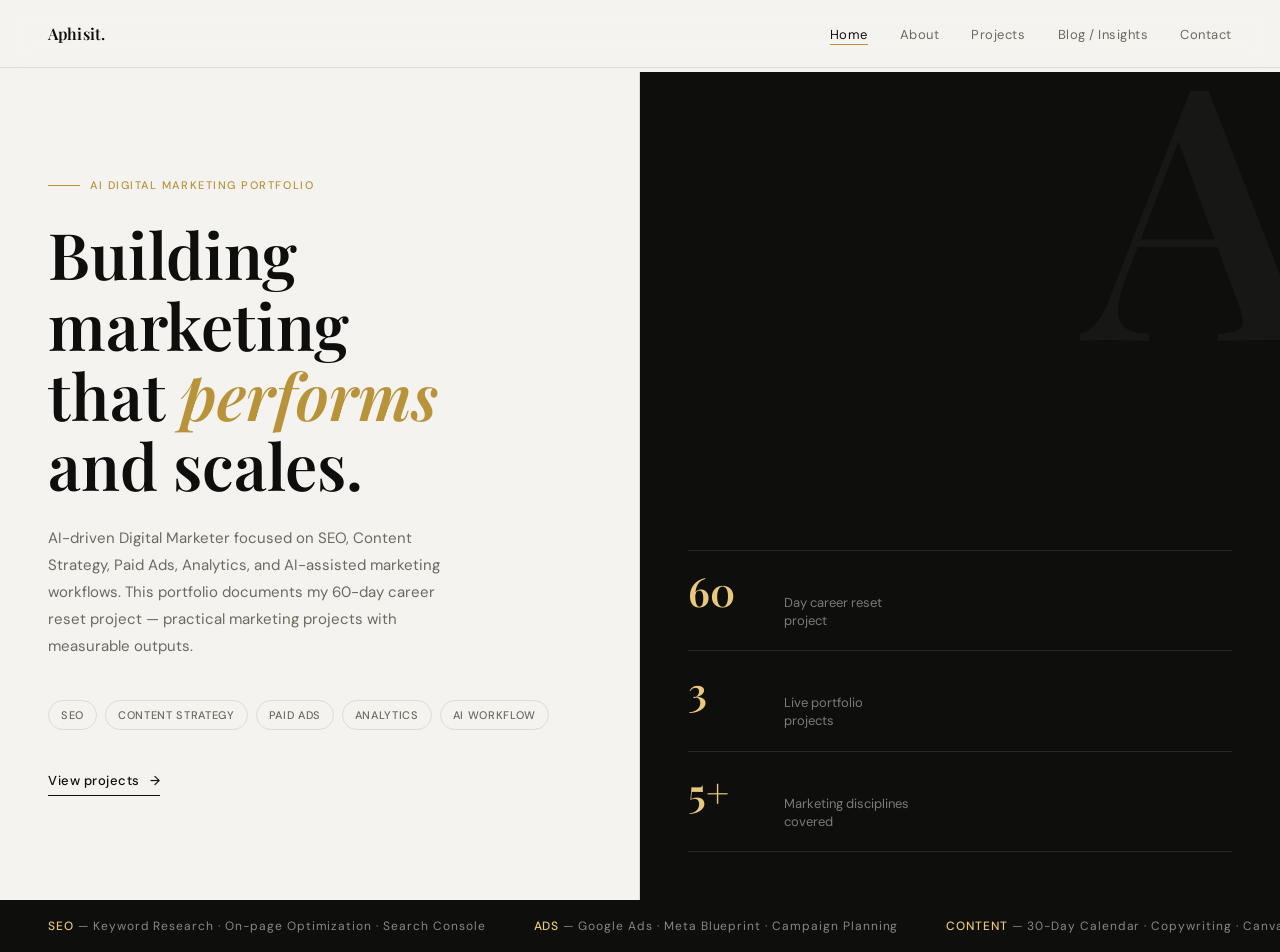
<file: aphisit-portfolio.html>
<!DOCTYPE html>
<html lang="en">
<head>
<meta charset="UTF-8">
<meta name="viewport" content="width=device-width, initial-scale=1.0">
<title>Aphisit — AI Digital Marketing Portfolio</title>
<link rel="preconnect" href="https://fonts.googleapis.com">
<link href="https://fonts.googleapis.com/css2?family=Playfair+Display:ital,wght@0,400;0,600;1,400&family=DM+Sans:wght@300;400;500&display=swap" rel="stylesheet">
<style>
*, *::before, *::after { box-sizing: border-box; margin: 0; padding: 0; }

:root {
  --ink: #0e0e0c;
  --paper: #f5f3ef;
  --warm: #faf8f4;
  --gold: #b8933a;
  --gold-light: #e8c87a;
  --muted: #6b6960;
  --border: rgba(14,14,12,0.1);
  --serif: 'Playfair Display', Georgia, serif;
  --sans: 'DM Sans', system-ui, sans-serif;
}

html { scroll-behavior: smooth; }

body {
  font-family: var(--sans);
  background: var(--paper);
  color: var(--ink);
  font-size: 16px;
  line-height: 1.7;
  overflow-x: hidden;
}

/* ── NAV ── */
nav {
  position: fixed; top: 0; left: 0; right: 0; z-index: 100;
  display: flex; align-items: center; justify-content: space-between;
  padding: 1.25rem 3rem;
  background: rgba(245,243,239,0.92);
  backdrop-filter: blur(12px);
  border-bottom: 0.5px solid var(--border);
}
.nav-brand {
  font-family: var(--serif);
  font-size: 1rem; font-weight: 600;
  color: var(--ink); text-decoration: none;
  letter-spacing: 0.01em;
}
.nav-links { display: flex; gap: 2rem; list-style: none; }
.nav-links a {
  font-size: 13px; font-weight: 400; font-family: var(--sans);
  color: var(--muted); text-decoration: none;
  letter-spacing: 0.04em;
  position: relative; padding-bottom: 2px;
  transition: color 0.2s;
}
.nav-links a::after {
  content: '';
  position: absolute; bottom: 0; left: 0; right: 100%;
  height: 1px; background: var(--gold);
  transition: right 0.25s ease;
}
.nav-links a:hover, .nav-links a.active { color: var(--ink); }
.nav-links a:hover::after, .nav-links a.active::after { right: 0; }

/* ── PAGES ── */
.page { display: none; min-height: 100vh; padding-top: 72px; }
.page.active { display: block; }

/* ── HOME ── */
#home {
  display: none;
  background: var(--paper);
}
#home.active { display: flex; flex-direction: column; }

.home-hero {
  flex: 1;
  display: grid;
  grid-template-columns: 1fr 1fr;
  min-height: calc(100vh - 72px);
}
.home-left {
  padding: 5rem 3rem 5rem 3rem;
  display: flex; flex-direction: column; justify-content: center;
  border-right: 0.5px solid var(--border);
}
.home-eyebrow {
  font-size: 11px; font-weight: 500; font-family: var(--sans);
  letter-spacing: 0.14em; color: var(--gold);
  text-transform: uppercase; margin-bottom: 1.5rem;
  display: flex; align-items: center; gap: 10px;
}
.home-eyebrow::before {
  content: '';
  display: block; width: 32px; height: 1px; background: var(--gold);
}
.home-headline {
  font-family: var(--serif);
  font-size: clamp(2.8rem, 5vw, 4.2rem);
  line-height: 1.1; font-weight: 600;
  margin-bottom: 1.5rem;
}
.home-headline em {
  font-style: italic; color: var(--gold);
}
.home-body {
  font-size: 15px; color: var(--muted);
  max-width: 420px; margin-bottom: 2.5rem;
  line-height: 1.8;
}
.home-tags { display: flex; flex-wrap: wrap; gap: 8px; margin-bottom: 2.5rem; }
.tag {
  font-size: 11px; font-weight: 500; letter-spacing: 0.06em;
  padding: 5px 12px; border: 0.5px solid var(--border);
  border-radius: 100px; color: var(--muted);
  text-transform: uppercase;
  transition: all 0.2s;
}
.tag:hover { border-color: var(--gold); color: var(--gold); }
.home-cta {
  display: inline-flex; align-items: center; gap: 10px;
  font-size: 13px; font-weight: 500; letter-spacing: 0.04em;
  color: var(--ink); text-decoration: none;
  padding-bottom: 2px;
  border-bottom: 1px solid var(--ink);
  transition: color 0.2s, border-color 0.2s;
  width: fit-content; cursor: pointer;
}
.home-cta:hover { color: var(--gold); border-color: var(--gold); }
.home-cta-arrow { transition: transform 0.2s; }
.home-cta:hover .home-cta-arrow { transform: translateX(4px); }

.home-right {
  position: relative; overflow: hidden;
  background: var(--ink);
  display: flex; flex-direction: column;
  justify-content: flex-end; padding: 3rem;
}
.home-right-letter {
  position: absolute; top: -0.15em; right: -0.05em;
  font-family: var(--serif); font-size: 22rem;
  font-weight: 600; color: rgba(255,255,255,0.04);
  line-height: 1; pointer-events: none; user-select: none;
  letter-spacing: -0.05em;
}
.home-stats { position: relative; z-index: 1; }
.home-stat {
  padding: 1.25rem 0;
  border-top: 0.5px solid rgba(255,255,255,0.1);
  display: flex; align-items: baseline; gap: 1rem;
}
.home-stat:last-child { border-bottom: 0.5px solid rgba(255,255,255,0.1); }
.home-stat-num {
  font-family: var(--serif); font-size: 2.5rem;
  font-weight: 600; color: var(--gold-light);
  line-height: 1; min-width: 80px;
}
.home-stat-label { font-size: 13px; color: rgba(255,255,255,0.45); line-height: 1.4; }

.home-banner {
  background: var(--ink); color: rgba(255,255,255,0.5);
  padding: 1rem 3rem;
  font-size: 12px; letter-spacing: 0.08em;
  display: flex; gap: 3rem; overflow: hidden;
}
.home-banner span { white-space: nowrap; }
.home-banner strong { color: var(--gold-light); font-weight: 500; }

/* ── ABOUT ── */
#about { background: var(--warm); }

.about-layout {
  display: grid; grid-template-columns: 1fr 1.5fr;
  min-height: calc(100vh - 72px);
}
.about-sidebar {
  background: var(--ink); padding: 4rem 3rem;
  display: flex; flex-direction: column; justify-content: space-between;
}
.about-initial {
  font-family: var(--serif); font-size: 9rem;
  font-weight: 600; color: rgba(255,255,255,0.08);
  line-height: 1; margin-bottom: auto;
  display: block;
}
.about-sidebar-title {
  font-family: var(--serif); font-size: 1.4rem;
  color: #fff; margin-bottom: 0.5rem; font-style: italic;
}
.about-sidebar-sub { font-size: 13px; color: rgba(255,255,255,0.45); }
.about-skills { margin-top: 3rem; }
.about-skill-item {
  padding: 0.75rem 0; border-top: 0.5px solid rgba(255,255,255,0.08);
  display: flex; justify-content: space-between; align-items: center;
}
.about-skill-item:last-child { border-bottom: 0.5px solid rgba(255,255,255,0.08); }
.about-skill-name { font-size: 12px; letter-spacing: 0.08em; color: rgba(255,255,255,0.5); }
.about-skill-bar {
  height: 2px; background: rgba(255,255,255,0.1); border-radius: 2px;
  width: 80px; margin-top: 0; position: relative; overflow: hidden;
}
.about-skill-fill { height: 100%; background: var(--gold); border-radius: 2px; }

.about-content { padding: 5rem 4rem; }
.about-section-label {
  font-size: 11px; letter-spacing: 0.14em; text-transform: uppercase;
  color: var(--gold); margin-bottom: 1rem; font-weight: 500;
  display: flex; align-items: center; gap: 10px;
}
.about-section-label::before { content: ''; width: 24px; height: 1px; background: var(--gold); display: block; }
.about-heading {
  font-family: var(--serif); font-size: 2.4rem;
  font-weight: 600; line-height: 1.2; margin-bottom: 1.5rem;
}
.about-text { font-size: 15px; color: var(--muted); line-height: 1.85; margin-bottom: 2rem; }
.about-focus {
  background: #fff; border: 0.5px solid var(--border);
  border-left: 3px solid var(--gold);
  border-radius: 0 8px 8px 0;
  padding: 1.25rem 1.5rem; margin-bottom: 2rem;
}
.about-focus-label { font-size: 11px; letter-spacing: 0.1em; color: var(--gold); font-weight: 500; margin-bottom: 0.5rem; }
.about-focus-text { font-size: 14px; color: var(--ink); line-height: 1.7; }
.about-grid { display: grid; grid-template-columns: 1fr 1fr; gap: 12px; margin-top: 2rem; }
.about-card {
  background: #fff; border: 0.5px solid var(--border);
  border-radius: 10px; padding: 1.25rem;
}
.about-card-icon { font-size: 20px; margin-bottom: 8px; }
.about-card-title { font-size: 13px; font-weight: 500; color: var(--ink); margin-bottom: 4px; }
.about-card-desc { font-size: 12px; color: var(--muted); }

/* ── PROJECTS ── */
#projects { background: var(--paper); }

.projects-header {
  padding: 5rem 3rem 3rem;
  border-bottom: 0.5px solid var(--border);
}
.projects-label {
  font-size: 11px; letter-spacing: 0.14em; text-transform: uppercase;
  color: var(--gold); margin-bottom: 1rem; font-weight: 500;
  display: flex; align-items: center; gap: 10px;
}
.projects-label::before { content: ''; width: 24px; height: 1px; background: var(--gold); display: block; }
.projects-title {
  font-family: var(--serif); font-size: 3rem;
  font-weight: 600; margin-bottom: 0.75rem;
}
.projects-sub { font-size: 15px; color: var(--muted); max-width: 540px; }

.projects-list { padding: 0 3rem 5rem; }
.project-item {
  display: grid; grid-template-columns: 80px 1fr auto;
  gap: 2.5rem; align-items: start;
  padding: 3rem 0;
  border-bottom: 0.5px solid var(--border);
  transition: background 0.2s;
}
.project-item:hover { background: rgba(184,147,58,0.03); }
.project-num {
  font-family: var(--serif); font-size: 4rem; font-weight: 600;
  color: rgba(14,14,12,0.07); line-height: 1; user-select: none;
}
.project-type {
  font-size: 11px; letter-spacing: 0.1em; text-transform: uppercase;
  color: var(--gold); font-weight: 500; margin-bottom: 0.75rem;
}
.project-title {
  font-family: var(--serif); font-size: 1.6rem;
  font-weight: 600; margin-bottom: 0.75rem; line-height: 1.3;
}
.project-goal { font-size: 14px; color: var(--muted); margin-bottom: 1.25rem; line-height: 1.7; max-width: 520px; }
.project-deliverables { display: flex; flex-wrap: wrap; gap: 6px; }
.project-tag {
  font-size: 11px; padding: 4px 10px;
  border: 0.5px solid var(--border); border-radius: 100px;
  color: var(--muted); font-weight: 400;
}
.project-kpi {
  text-align: right; min-width: 140px;
}
.project-kpi-label { font-size: 10px; letter-spacing: 0.1em; color: var(--muted); margin-bottom: 8px; }
.project-kpi-items { display: flex; flex-direction: column; gap: 4px; }
.project-kpi-item {
  font-size: 11px; color: var(--ink);
  background: rgba(184,147,58,0.08);
  border: 0.5px solid rgba(184,147,58,0.2);
  padding: 3px 8px; border-radius: 4px;
  text-align: center;
}
.project-status {
  display: inline-flex; align-items: center; gap: 5px;
  font-size: 11px; color: var(--muted); margin-top: 1rem;
}
.project-status::before {
  content: ''; width: 6px; height: 6px; border-radius: 50%;
  background: var(--gold);
}

/* ── BLOG ── */
#blog { background: var(--warm); }

.blog-header {
  padding: 5rem 3rem 3rem;
  border-bottom: 0.5px solid var(--border);
}
.blog-label {
  font-size: 11px; letter-spacing: 0.14em; text-transform: uppercase;
  color: var(--gold); margin-bottom: 1rem; font-weight: 500;
  display: flex; align-items: center; gap: 10px;
}
.blog-label::before { content: ''; width: 24px; height: 1px; background: var(--gold); display: block; }
.blog-title {
  font-family: var(--serif); font-size: 3rem; font-weight: 600; margin-bottom: 0.75rem;
}
.blog-sub { font-size: 15px; color: var(--muted); max-width: 500px; }

.blog-grid {
  display: grid; grid-template-columns: 1fr 1fr;
  border-top: 0.5px solid var(--border);
}
.blog-featured {
  grid-column: 1 / -1;
  padding: 3rem; border-bottom: 0.5px solid var(--border);
  display: grid; grid-template-columns: 1fr 1fr; gap: 3rem; align-items: center;
}
.blog-featured-label {
  font-size: 11px; letter-spacing: 0.1em; text-transform: uppercase;
  color: var(--gold); font-weight: 500; margin-bottom: 1rem;
}
.blog-featured-title {
  font-family: var(--serif); font-size: 2rem;
  font-weight: 600; line-height: 1.3; margin-bottom: 1rem;
}
.blog-featured-excerpt { font-size: 14px; color: var(--muted); line-height: 1.75; }
.blog-featured-img {
  background: var(--ink); border-radius: 10px;
  height: 220px; display: flex; align-items: center; justify-content: center;
  font-family: var(--serif); font-size: 5rem; color: rgba(255,255,255,0.07);
  font-weight: 600; font-style: italic;
}
.blog-card {
  padding: 2.5rem; border-right: 0.5px solid var(--border);
  border-bottom: 0.5px solid var(--border);
}
.blog-card:nth-child(even) { border-right: none; }
.blog-card-cat {
  font-size: 10px; letter-spacing: 0.1em; text-transform: uppercase;
  color: var(--gold); font-weight: 500; margin-bottom: 0.75rem;
}
.blog-card-title {
  font-family: var(--serif); font-size: 1.2rem;
  font-weight: 600; margin-bottom: 0.75rem; line-height: 1.35;
}
.blog-card-excerpt { font-size: 13px; color: var(--muted); line-height: 1.7; margin-bottom: 1rem; }
.blog-card-meta { font-size: 11px; color: var(--muted); }
.blog-coming { 
  color: var(--muted); font-size: 12px; letter-spacing: 0.08em;
  display: flex; align-items: center; gap: 6px; margin-top: 1rem;
}
.blog-coming::before { content: ''; width: 6px; height: 6px; border-radius: 50%; background: var(--gold); flex-shrink: 0; }

/* ── CONTACT ── */
#contact {
  background: var(--ink); color: #fff;
}
#contact.active { display: flex; flex-direction: column; min-height: 100vh; }

.contact-layout {
  flex: 1; display: grid; grid-template-columns: 1fr 1fr;
}
.contact-left { padding: 5rem 3rem 5rem 3rem; border-right: 0.5px solid rgba(255,255,255,0.08); }
.contact-label {
  font-size: 11px; letter-spacing: 0.14em; text-transform: uppercase;
  color: var(--gold); margin-bottom: 1rem; font-weight: 500;
  display: flex; align-items: center; gap: 10px;
}
.contact-label::before { content: ''; width: 24px; height: 1px; background: var(--gold); display: block; }
.contact-heading {
  font-family: var(--serif); font-size: 3rem;
  font-weight: 600; line-height: 1.2; margin-bottom: 1.25rem; color: #fff;
}
.contact-heading em { font-style: italic; color: var(--gold-light); }
.contact-text { font-size: 15px; color: rgba(255,255,255,0.5); line-height: 1.8; max-width: 380px; margin-bottom: 3rem; }
.contact-links { display: flex; flex-direction: column; gap: 1rem; }
.contact-link {
  display: flex; align-items: center; gap: 16px;
  font-size: 14px; color: rgba(255,255,255,0.7);
  text-decoration: none;
  transition: color 0.2s;
}
.contact-link:hover { color: var(--gold-light); }
.contact-link-icon {
  width: 40px; height: 40px; border-radius: 8px;
  border: 0.5px solid rgba(255,255,255,0.1);
  display: flex; align-items: center; justify-content: center;
  font-size: 16px; flex-shrink: 0;
  transition: border-color 0.2s;
}
.contact-link:hover .contact-link-icon { border-color: var(--gold); }

.contact-right { padding: 5rem 3rem; }
.contact-availability {
  margin-bottom: 3rem;
}
.contact-avail-status {
  display: flex; align-items: center; gap: 8px;
  font-size: 12px; color: #5DCAA5; font-weight: 500;
  margin-bottom: 0.5rem;
}
.contact-avail-status::before {
  content: ''; width: 8px; height: 8px; border-radius: 50%;
  background: #5DCAA5;
  box-shadow: 0 0 0 3px rgba(93,202,165,0.2);
}
.contact-avail-text { font-size: 13px; color: rgba(255,255,255,0.35); }
.contact-roles { margin-top: 3rem; }
.contact-roles-label { font-size: 11px; letter-spacing: 0.1em; color: rgba(255,255,255,0.3); text-transform: uppercase; margin-bottom: 1rem; }
.contact-role-item {
  padding: 1rem 0; border-top: 0.5px solid rgba(255,255,255,0.06);
  display: flex; justify-content: space-between; align-items: center;
}
.contact-role-item:last-child { border-bottom: 0.5px solid rgba(255,255,255,0.06); }
.contact-role-name { font-size: 14px; color: rgba(255,255,255,0.7); }
.contact-role-type { font-size: 11px; color: var(--gold); }

.contact-letter {
  font-family: var(--serif); font-size: 14rem;
  font-weight: 600; color: rgba(255,255,255,0.03);
  position: absolute; bottom: 0; right: 0;
  line-height: 0.8; pointer-events: none; user-select: none;
}

/* ── FOOTER ── */
.footer {
  background: var(--ink); color: rgba(255,255,255,0.25);
  padding: 1.5rem 3rem;
  font-size: 12px; letter-spacing: 0.04em;
  display: flex; justify-content: space-between; align-items: center;
  border-top: 0.5px solid rgba(255,255,255,0.06);
}
.footer strong { color: rgba(255,255,255,0.4); }

/* ── ANIMATIONS ── */
@keyframes fadeUp {
  from { opacity: 0; transform: translateY(20px); }
  to { opacity: 1; transform: translateY(0); }
}
.page.active .animate {
  animation: fadeUp 0.55s ease both;
}
.page.active .animate-1 { animation-delay: 0.05s; }
.page.active .animate-2 { animation-delay: 0.15s; }
.page.active .animate-3 { animation-delay: 0.25s; }
.page.active .animate-4 { animation-delay: 0.35s; }
.page.active .animate-5 { animation-delay: 0.45s; }

/* ── MOBILE ── */
@media (max-width: 768px) {
  nav { padding: 1rem 1.5rem; }
  .nav-links { gap: 1.25rem; }
  .home-hero { grid-template-columns: 1fr; }
  .home-right { display: none; }
  .home-left { padding: 3rem 1.5rem; }
  .about-layout { grid-template-columns: 1fr; }
  .about-sidebar { display: none; }
  .about-content { padding: 3rem 1.5rem; }
  .projects-header, .blog-header, .contact-left { padding: 3rem 1.5rem; }
  .projects-list { padding: 0 1.5rem 3rem; }
  .project-item { grid-template-columns: 1fr; gap: 1rem; }
  .project-num { font-size: 2.5rem; }
  .project-kpi { text-align: left; }
  .blog-featured { grid-template-columns: 1fr; }
  .blog-featured-img { display: none; }
  .blog-grid { grid-template-columns: 1fr; }
  .blog-card { border-right: none; }
  .contact-layout { grid-template-columns: 1fr; }
  .contact-right { padding: 2rem 1.5rem; }
  .footer { flex-direction: column; gap: 0.5rem; text-align: center; }
}
</style>
</head>
<body>

<!-- NAV -->
<nav>
  <a class="nav-brand" href="#" onclick="showPage('home'); return false;">Aphisit.</a>
  <ul class="nav-links">
    <li><a href="#" onclick="showPage('home'); return false;" class="active" data-page="home">Home</a></li>
    <li><a href="#" onclick="showPage('about'); return false;" data-page="about">About</a></li>
    <li><a href="#" onclick="showPage('projects'); return false;" data-page="projects">Projects</a></li>
    <li><a href="#" onclick="showPage('blog'); return false;" data-page="blog">Blog / Insights</a></li>
    <li><a href="#" onclick="showPage('contact'); return false;" data-page="contact">Contact</a></li>
  </ul>
</nav>

<!-- ── PAGE 1: HOME ── -->
<div id="home" class="page active">
  <div class="home-hero">
    <div class="home-left">
      <div class="home-eyebrow animate animate-1">AI Digital Marketing Portfolio</div>
      <h1 class="home-headline animate animate-2">
        Building marketing<br>that <em>performs</em><br>and scales.
      </h1>
      <p class="home-body animate animate-3">
        AI-driven Digital Marketer focused on SEO, Content Strategy, Paid Ads, Analytics, and AI-assisted marketing workflows. This portfolio documents my 60-day career reset project — practical marketing projects with measurable outputs.
      </p>
      <div class="home-tags animate animate-4">
        <span class="tag">SEO</span>
        <span class="tag">Content Strategy</span>
        <span class="tag">Paid Ads</span>
        <span class="tag">Analytics</span>
        <span class="tag">AI Workflow</span>
      </div>
      <span class="home-cta animate animate-5" onclick="showPage('projects')">
        View projects <span class="home-cta-arrow">→</span>
      </span>
    </div>
    <div class="home-right">
      <div class="home-right-letter">A</div>
      <div class="home-stats animate animate-2">
        <div class="home-stat">
          <div class="home-stat-num">60</div>
          <div class="home-stat-label">Day career reset<br>project</div>
        </div>
        <div class="home-stat">
          <div class="home-stat-num">3</div>
          <div class="home-stat-label">Live portfolio<br>projects</div>
        </div>
        <div class="home-stat">
          <div class="home-stat-num">5+</div>
          <div class="home-stat-label">Marketing disciplines<br>covered</div>
        </div>
      </div>
    </div>
  </div>
  <div class="home-banner">
    <span><strong>SEO</strong> — Keyword Research · On-page Optimization · Search Console</span>
    <span><strong>ADS</strong> — Google Ads · Meta Blueprint · Campaign Planning</span>
    <span><strong>CONTENT</strong> — 30-Day Calendar · Copywriting · Canva Creatives</span>
    <span><strong>ANALYTICS</strong> — GA4 · KPI Dashboards · Reporting</span>
  </div>
</div>

<!-- ── PAGE 2: ABOUT ── -->
<div id="about" class="page">
  <div class="about-layout">
    <div class="about-sidebar">
      <span class="about-initial">A</span>
      <div>
        <div class="about-sidebar-title">Aphisit</div>
        <div class="about-sidebar-sub">AI Digital Marketer · Bangkok</div>
        <div class="about-skills">
          <div class="about-skill-item">
            <span class="about-skill-name">SEO & Content</span>
            <div class="about-skill-bar"><div class="about-skill-fill" style="width:75%"></div></div>
          </div>
          <div class="about-skill-item">
            <span class="about-skill-name">Paid Ads</span>
            <div class="about-skill-bar"><div class="about-skill-fill" style="width:65%"></div></div>
          </div>
          <div class="about-skill-item">
            <span class="about-skill-name">Analytics / GA4</span>
            <div class="about-skill-bar"><div class="about-skill-fill" style="width:70%"></div></div>
          </div>
          <div class="about-skill-item">
            <span class="about-skill-name">AI Workflow</span>
            <div class="about-skill-bar"><div class="about-skill-fill" style="width:80%"></div></div>
          </div>
          <div class="about-skill-item">
            <span class="about-skill-name">Copywriting</span>
            <div class="about-skill-bar"><div class="about-skill-fill" style="width:72%"></div></div>
          </div>
        </div>
      </div>
    </div>
    <div class="about-content">
      <div class="about-section-label animate animate-1">About me</div>
      <h2 class="about-heading animate animate-2">Marketing graduate<br>building measurable work.</h2>
      <p class="about-text animate animate-3">
        I am a marketing graduate with hands-on experience in content creation, digital marketing, event coordination, and small business operations. I bring a practical, results-oriented mindset to every project — focused on what can be built, shipped, and measured.
      </p>
      <div class="about-focus animate animate-4">
        <div class="about-focus-label">Current focus</div>
        <div class="about-focus-text">Building practical, measurable projects in SEO, content strategy, paid ads, analytics, and AI-assisted marketing workflows to prepare for remote-ready digital marketing roles.</div>
      </div>
      <div class="about-grid animate animate-5">
        <div class="about-card">
          <div class="about-card-icon">🎯</div>
          <div class="about-card-title">Data-driven approach</div>
          <div class="about-card-desc">Every project tracked with real KPIs — impressions, CTR, clicks, cost per result</div>
        </div>
        <div class="about-card">
          <div class="about-card-icon">🤖</div>
          <div class="about-card-title">AI-assisted workflow</div>
          <div class="about-card-desc">Using AI as a co-pilot for research, ideation, copywriting, and performance analysis</div>
        </div>
        <div class="about-card">
          <div class="about-card-icon">🌏</div>
          <div class="about-card-title">Remote-ready</div>
          <div class="about-card-desc">Daily logs, async documentation, and weekly updates — built for WFH from day one</div>
        </div>
        <div class="about-card">
          <div class="about-card-icon">📈</div>
          <div class="about-card-title">Portfolio over certificates</div>
          <div class="about-card-desc">Real deliverables: live website, keyword sheets, campaign briefs, content calendars</div>
        </div>
      </div>
    </div>
  </div>
</div>

<!-- ── PAGE 3: PROJECTS ── -->
<div id="projects" class="page">
  <div class="projects-header">
    <div class="projects-label animate animate-1">Portfolio projects</div>
    <h2 class="projects-title animate animate-2">Three projects.<br>Real outputs. Measured.</h2>
    <p class="projects-sub animate animate-3">Each project is built with keyword research, published content, campaign planning, and KPI tracking — documented from day one.</p>
  </div>
  <div class="projects-list">

    <div class="project-item animate animate-2">
      <div class="project-num">01</div>
      <div>
        <div class="project-type">SEO</div>
        <div class="project-title">SEO Website Project</div>
        <p class="project-goal">Build an SEO content project with keyword research, published articles, and Search Console tracking. Target: 5–10 articles indexed, with measurable impressions, clicks, CTR, and average position growth over 60 days.</p>
        <div class="project-deliverables">
          <span class="project-tag">Keyword Research</span>
          <span class="project-tag">5–10 Articles</span>
          <span class="project-tag">Search Console</span>
          <span class="project-tag">Competitor Analysis</span>
          <span class="project-tag">On-page SEO</span>
        </div>
        <div class="project-status">In progress — Week 1</div>
      </div>
      <div class="project-kpi">
        <div class="project-kpi-label">KPI Targets</div>
        <div class="project-kpi-items">
          <span class="project-kpi-item">Impressions 200+</span>
          <span class="project-kpi-item">Clicks 10+</span>
          <span class="project-kpi-item">CTR tracked</span>
          <span class="project-kpi-item">Avg position</span>
        </div>
      </div>
    </div>

    <div class="project-item animate animate-3">
      <div class="project-num">02</div>
      <div>
        <div class="project-type">Paid Ads</div>
        <div class="project-title">Ads Campaign Project</div>
        <p class="project-goal">Create a complete campaign plan including buyer persona, marketing funnel, ads copy variations, creative direction, and KPI plan — structured for Google Ads and Meta Ads with real cost and performance benchmarks.</p>
        <div class="project-deliverables">
          <span class="project-tag">Buyer Persona</span>
          <span class="project-tag">3-Stage Funnel</span>
          <span class="project-tag">Ads Copy × 3</span>
          <span class="project-tag">Creative Brief</span>
          <span class="project-tag">KPI Plan</span>
        </div>
        <div class="project-status">In progress — Week 1</div>
      </div>
      <div class="project-kpi">
        <div class="project-kpi-label">KPI Targets</div>
        <div class="project-kpi-items">
          <span class="project-kpi-item">CTR 1–3%</span>
          <span class="project-kpi-item">CPC tracked</span>
          <span class="project-kpi-item">Cost/Result</span>
          <span class="project-kpi-item">Leads 5+</span>
        </div>
      </div>
    </div>

    <div class="project-item animate animate-4">
      <div class="project-num">03</div>
      <div>
        <div class="project-type">Content Strategy</div>
        <div class="project-title">30-Day Content Strategy Project</div>
        <p class="project-goal">Create a 30-day content calendar with captions, content pillars (Educational, Problem-Solution, Proof, Promotional, Brand Story), and Canva creative mockups — structured for Instagram and Facebook with clear CTAs and engagement goals.</p>
        <div class="project-deliverables">
          <span class="project-tag">30-Day Calendar</span>
          <span class="project-tag">30 Captions</span>
          <span class="project-tag">5 Content Pillars</span>
          <span class="project-tag">Canva Mockups</span>
          <span class="project-tag">Weekly Insights</span>
        </div>
        <div class="project-status">In progress — Week 1</div>
      </div>
      <div class="project-kpi">
        <div class="project-kpi-label">KPI Targets</div>
        <div class="project-kpi-items">
          <span class="project-kpi-item">30 posts</span>
          <span class="project-kpi-item">Consistency</span>
          <span class="project-kpi-item">Engagement</span>
          <span class="project-kpi-item">Output rate</span>
        </div>
      </div>
    </div>

  </div>
</div>

<!-- ── PAGE 4: BLOG ── -->
<div id="blog" class="page">
  <div class="blog-header">
    <div class="blog-label animate animate-1">Blog / Insights</div>
    <h2 class="blog-title animate animate-2">Notes from the field.</h2>
    <p class="blog-sub animate animate-3">Weekly insights, lessons learned, and marketing observations from my 60-day project journey.</p>
  </div>
  <div class="blog-grid">
    <div class="blog-featured animate animate-2">
      <div>
        <div class="blog-featured-label">Coming soon — Week 1 Insight</div>
        <h3 class="blog-featured-title">Why publish-first beats perfect-first in digital marketing</h3>
        <p class="blog-featured-excerpt">The biggest mistake early marketers make is waiting until everything is polished before going live. Search Console needs time to index. GA4 needs data to analyze. The earlier you publish, the earlier your clock starts — and SEO changes can take weeks to months to appear in search results.</p>
        <div class="blog-coming">Publishing after Day 7</div>
      </div>
      <div class="blog-featured-img">insight</div>
    </div>
    <div class="blog-card animate animate-3">
      <div class="blog-card-cat">AI Workflow</div>
      <h4 class="blog-card-title">Building a personal prompt library for marketing work</h4>
      <p class="blog-card-excerpt">How I structured 10+ reusable prompts for keyword ideation, ad copy angles, SEO outlines, and weekly KPI summaries — and why consistency beats creativity when using AI as a co-pilot.</p>
      <div class="blog-card-meta">Coming — Week 1</div>
      <div class="blog-coming">Publishing soon</div>
    </div>
    <div class="blog-card animate animate-4">
      <div class="blog-card-cat">SEO</div>
      <h4 class="blog-card-title">Keyword research from scratch: tools, intent, and priority</h4>
      <p class="blog-card-excerpt">A walkthrough of my keyword research process using Google Search, Trends, and Keyword Planner — including how I categorize by search intent and estimate difficulty without paid tools.</p>
      <div class="blog-card-meta">Coming — Week 2</div>
      <div class="blog-coming">Publishing soon</div>
    </div>
    <div class="blog-card animate animate-5">
      <div class="blog-card-cat">Analytics</div>
      <h4 class="blog-card-title">Setting up GA4 and Search Console on day one</h4>
      <p class="blog-card-excerpt">Step-by-step notes on connecting Google Analytics 4 and Search Console to a new Google Sites portfolio — why this matters from day one and what the first 30 days of data actually tell you.</p>
      <div class="blog-card-meta">Coming — Week 2</div>
      <div class="blog-coming">Publishing soon</div>
    </div>
    <div class="blog-card animate animate-5">
      <div class="blog-card-cat">Paid Ads</div>
      <h4 class="blog-card-title">Writing ads copy that converts: three angles that work</h4>
      <p class="blog-card-excerpt">Breaking down the Pain Point, Benefit, and Promotion angles for ad copy — with real examples from my campaign project and why testing three versions matters even in a simulated brief.</p>
      <div class="blog-card-meta">Coming — Week 3</div>
      <div class="blog-coming">Publishing soon</div>
    </div>
  </div>
</div>

<!-- ── PAGE 5: CONTACT ── -->
<div id="contact" class="page">
  <div class="contact-layout">
    <div class="contact-left">
      <div class="contact-label animate animate-1">Get in touch</div>
      <h2 class="contact-heading animate animate-2">Let's work<br><em>together.</em></h2>
      <p class="contact-text animate animate-3">Open to remote-ready digital marketing roles — WFH, hybrid, or freelance project collaboration. If you're looking for someone who tracks their own KPIs and documents their work, let's talk.</p>
      <div class="contact-links animate animate-4">
        <a class="contact-link" href="mailto:aphisit@email.com">
          <span class="contact-link-icon">✉</span>
          aphisit@email.com
        </a>
        <a class="contact-link" href="#" target="_blank">
          <span class="contact-link-icon">in</span>
          LinkedIn Profile
        </a>
        <a class="contact-link" href="#" target="_blank">
          <span class="contact-link-icon">◈</span>
          Portfolio Website
        </a>
      </div>
    </div>
    <div class="contact-right" style="position:relative; overflow:hidden;">
      <div class="contact-letter">A</div>
      <div style="position:relative; z-index:1;">
        <div class="contact-availability animate animate-2">
          <div class="contact-avail-status">Available for opportunities</div>
          <div class="contact-avail-text">Actively applying — May 2026 onward</div>
        </div>
        <div class="contact-roles animate animate-3">
          <div class="contact-roles-label">Open to</div>
          <div class="contact-role-item">
            <span class="contact-role-name">Digital Marketing Executive</span>
            <span class="contact-role-type">WFH / Remote</span>
          </div>
          <div class="contact-role-item">
            <span class="contact-role-name">Content & SEO Specialist</span>
            <span class="contact-role-type">WFH / Hybrid</span>
          </div>
          <div class="contact-role-item">
            <span class="contact-role-name">Performance Marketing</span>
            <span class="contact-role-type">WFH / Remote</span>
          </div>
          <div class="contact-role-item">
            <span class="contact-role-name">Marketing Analyst</span>
            <span class="contact-role-type">WFH / Hybrid</span>
          </div>
          <div class="contact-role-item">
            <span class="contact-role-name">Freelance Projects</span>
            <span class="contact-role-type">Remote</span>
          </div>
        </div>
      </div>
    </div>
  </div>
  <div class="footer">
    <span>© 2026 <strong>Aphisit</strong> — AI Digital Marketing Portfolio</span>
    <span>Built with Google Sites · Tracked with GA4 + Search Console</span>
  </div>
</div>

<script>
function showPage(id) {
  document.querySelectorAll('.page').forEach(p => p.classList.remove('active'));
  document.querySelectorAll('.nav-links a').forEach(a => a.classList.remove('active'));
  const page = document.getElementById(id);
  page.classList.add('active');
  const link = document.querySelector(`[data-page="${id}"]`);
  if (link) link.classList.add('active');
  window.scrollTo(0, 0);
}
</script>
</body>
</html>
</file>
